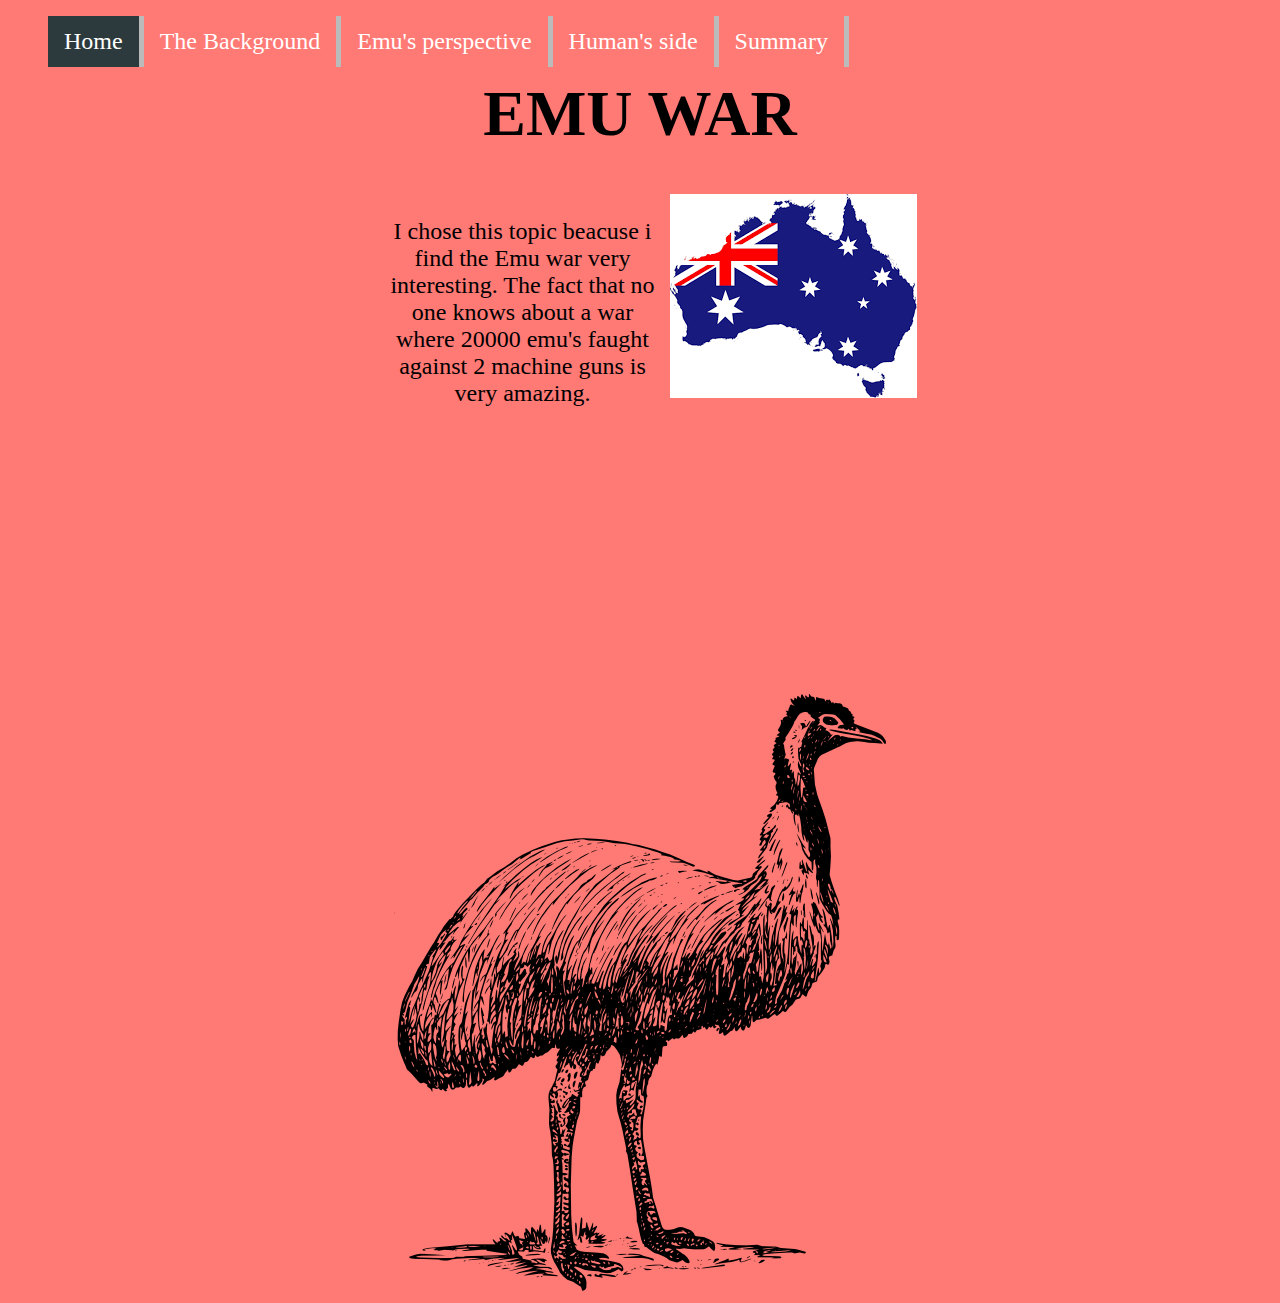
<file: index.html>
<!DOCTYPE html>
<html>
<head>
<link href="stylesheet.css" type="text/css" rel="stylesheet">
</head>
	<body style="background-color:rgb(255, 121, 117);">
			<div class="list2">
			<ul>
		<li> <a class="active" href="index.html">Home</a></li> 
		<li> <a href="emuone.html">The Background</a></li>
		<li> <a href="emutwo.html">Emu's perspective </a></li>
		<li> <a href="humanone.html">Human's side</a></li>
		<li> <a href="humantwo.html">Summary</a></li>
			</ul> 
			</div>
		<br>
		<center> <h1>EMU WAR</h1>
	<div class="grid">
    <div class="box a">
	<p>I chose this topic beacuse i find the Emu war very interesting. The fact that no one knows about a war where 20000 emu's faught against 2 machine guns is very amazing. </p>
	</div>
    <div class="box b"> <img src="images/countryone.png"> </div>
    </div>
		<img src="images/emudrawing1.png">
</file>
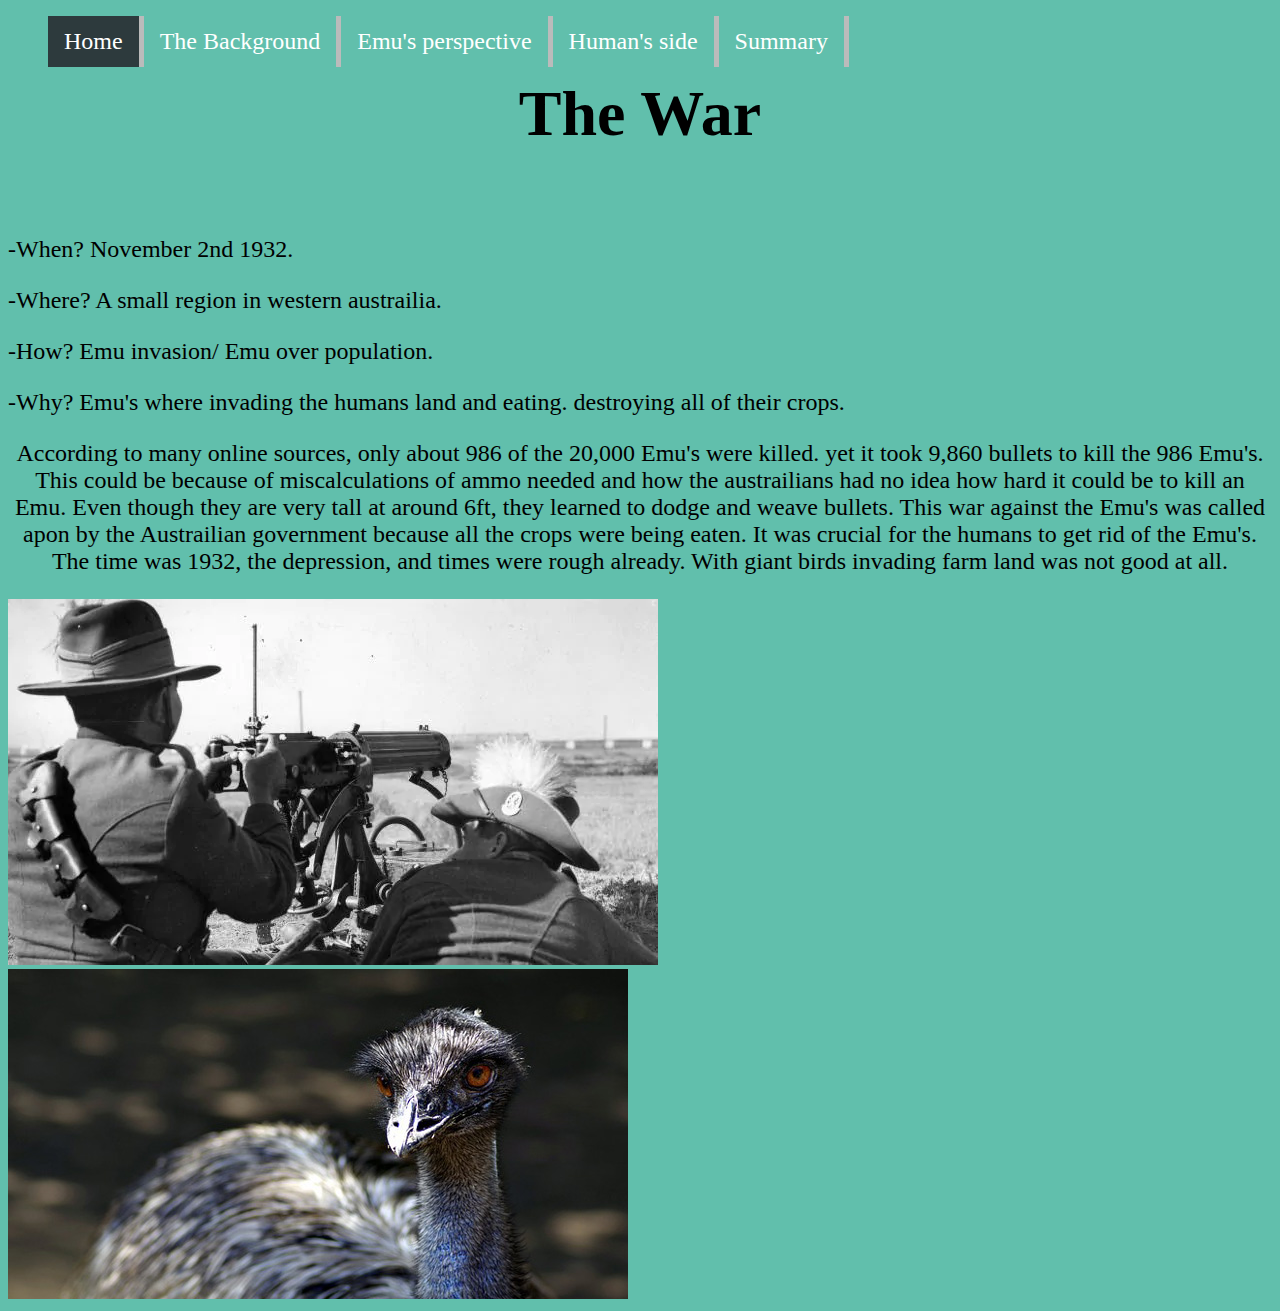
<file: emuone.html>
<!DOCTYPE html>
<html>
<head>
 <link href="stylesheet.css" type="text/css" rel="stylesheet">
 </head>
 <body style="background-color:rgb(97, 191, 172);"/>
	<div class="list2">
			<ul>
		<li> <a class="active" href="index.html">Home</a></li> 
		<li> <a href="emuone.html">The Background</a></li>
		<li> <a href="emutwo.html">Emu's perspective </a></li>
		<li> <a href="humanone.html">Human's side</a></li>
		<li> <a href="humantwo.html">Summary</a></li>
			</ul> 
			</div>
			<br>
	<center><h1> The War</h1></center>
	<br>
		<div class="box c"><p>-When? November 2nd 1932.</p>
		<p>-Where? A small region in western austrailia.</p>
		<p>-How? Emu invasion/ Emu over population. </p>
		<p>-Why? Emu's where invading the humans land and eating. destroying all of their crops.</p> </div>
				<div class="p2"> <center> <p> According to many online sources, only about 986 of the 20,000 Emu's were killed. yet it took 9,860 bullets to kill the 986 Emu's. This could be because of miscalculations of ammo needed and how the austrailians had no idea how hard it could be to kill an Emu. Even though they are very tall at around 6ft, they learned to dodge and weave bullets. This war against the Emu's was called apon by the Austrailian government because all the crops were being eaten. It was crucial for the humans to get rid of the Emu's. The time was 1932, the depression, and times were rough already. With giant birds invading farm land was not good at all.</p> </center> </div>
 <img src="images/military1.webp">
 <img src="images/emu.jpg">
</file>
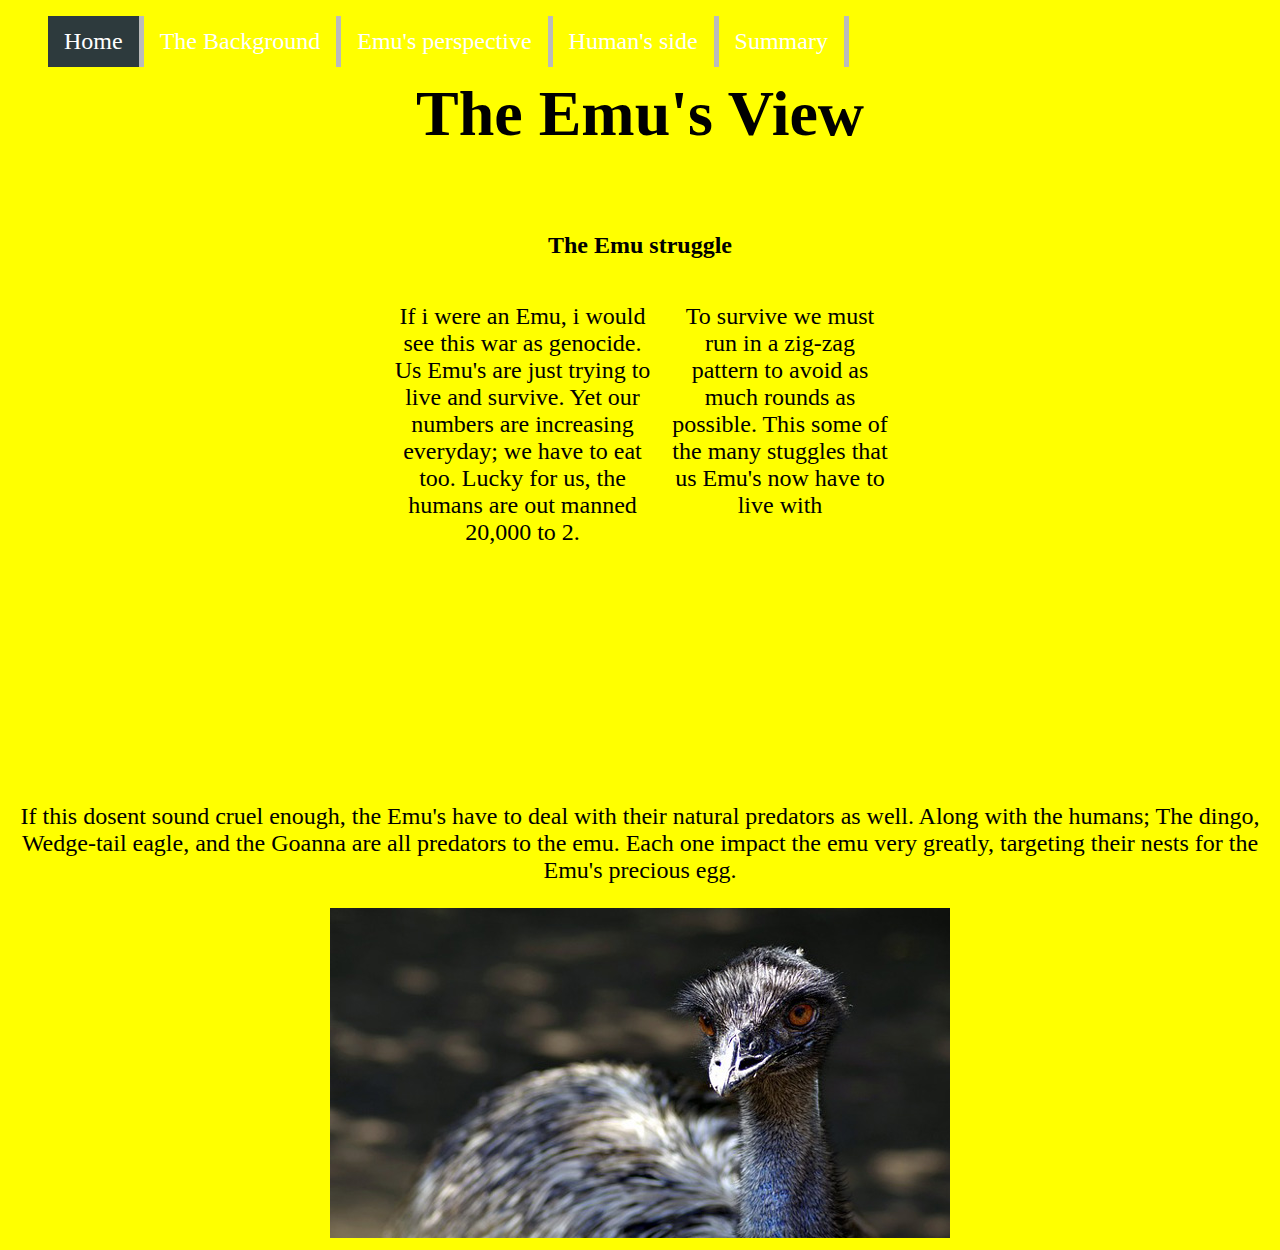
<file: emutwo.html>
<!DOCTYPE html>
<html>
 	<link href="stylesheet.css" type="text/css" rel="stylesheet">
 	<div class="list2">
			<ul>
		<li> <a class="active" href="index.html">Home</a></li> 
		<li> <a href="emuone.html">The Background</a></li>
		<li> <a href="emutwo.html">Emu's perspective </a></li>
		<li> <a href="humanone.html">Human's side</a></li>
		<li> <a href="humantwo.html">Summary</a></li>
			</ul> 
			</div>
			<br>
	<center> <h1> The Emu's View</h1>
	<body style="background-color:Yellow;">
	<br>
	<h2>The Emu struggle</h2>
		<div class="grid">
   	 	<div class="box a">
 		<center> <p>If i were an Emu, i would see this war as genocide. Us Emu's are just trying to live and survive. Yet our numbers are increasing everyday; we have to eat too. Lucky for us, the humans are out manned 20,000 to 2.</p>
		</div>
    	<div class="box b"><p> To survive we must run in a zig-zag pattern to avoid as much rounds as possible. This some of the many stuggles that us Emu's now have to live with</p></div>
    	</div>
		<center> <p> If this dosent sound cruel enough, the Emu's have to deal with their natural predators as well. Along with the humans; The dingo, Wedge-tail eagle, and the Goanna are all predators to the emu. Each one impact the emu very greatly, targeting their nests for the Emu's precious egg. </p>
	<div class="emu"> <img src="images/emu.jpg"> </div>
</file>
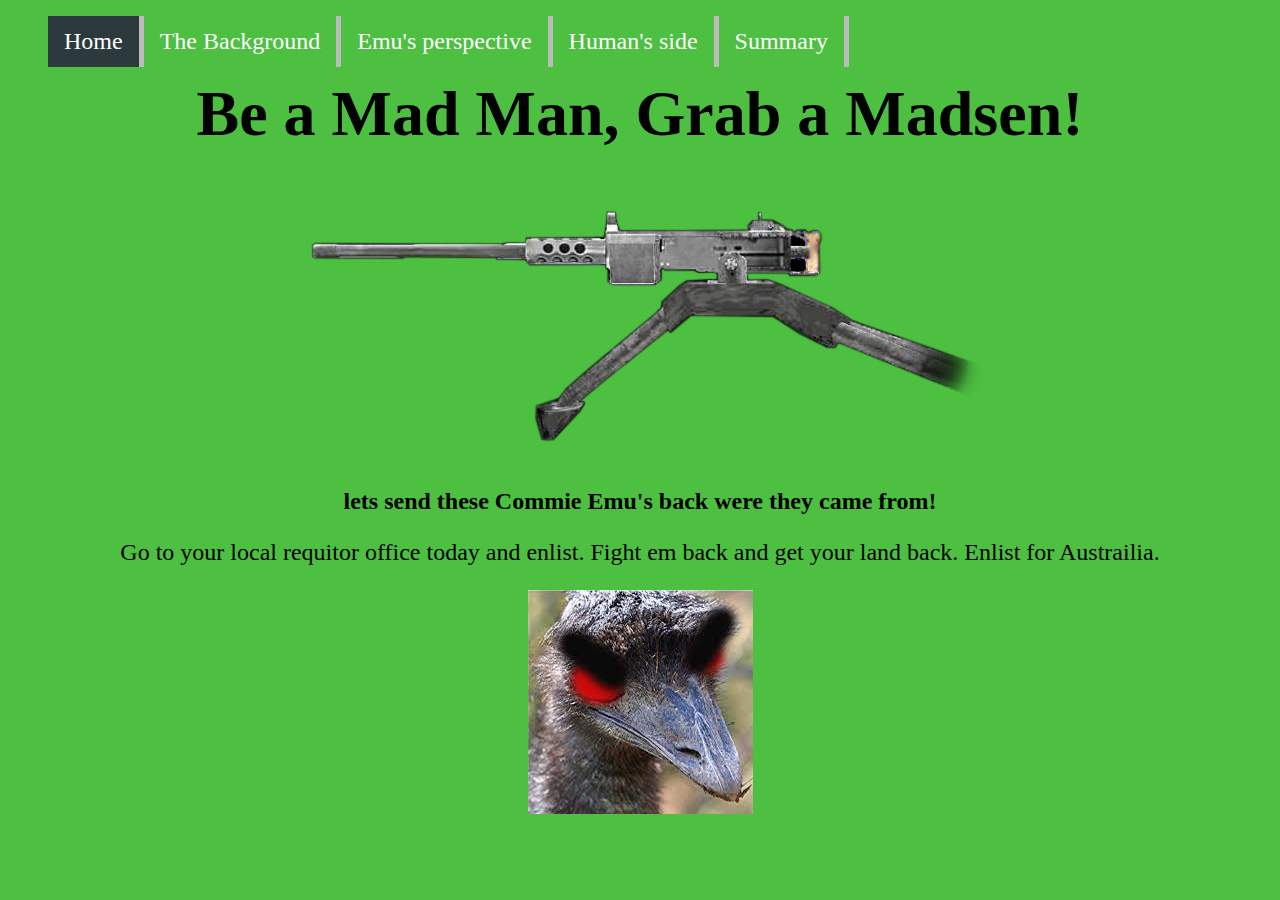
<file: humanone.html>
<!DOCTYPE html>
<html>
<link href="stylesheet.css" type="text/css" rel="stylesheet">
<body style="background-color:rgb(77, 191, 65);"/>
		<div class="list2">
			<ul>
		<li> <a class="active" href="index.html">Home</a></li> 
		<li> <a href="emuone.html">The Background</a></li>
		<li> <a href="emutwo.html">Emu's perspective </a></li>
		<li> <a href="humanone.html">Human's side</a></li>
		<li> <a href="humantwo.html">Summary</a></li>
			</ul> 
			</div>
		<br>
	<center> <h1> Be a Mad Man, Grab a Madsen!</h1>
	<img src="images/mg2.png">
	 <h2> lets send these Commie Emu's back were they came from! </h2>
	 <p> Go to your local requitor office today and enlist. Fight em back and get your land back. Enlist for Austrailia. </p>
	 <img src="images/evil.jpg">
</file>
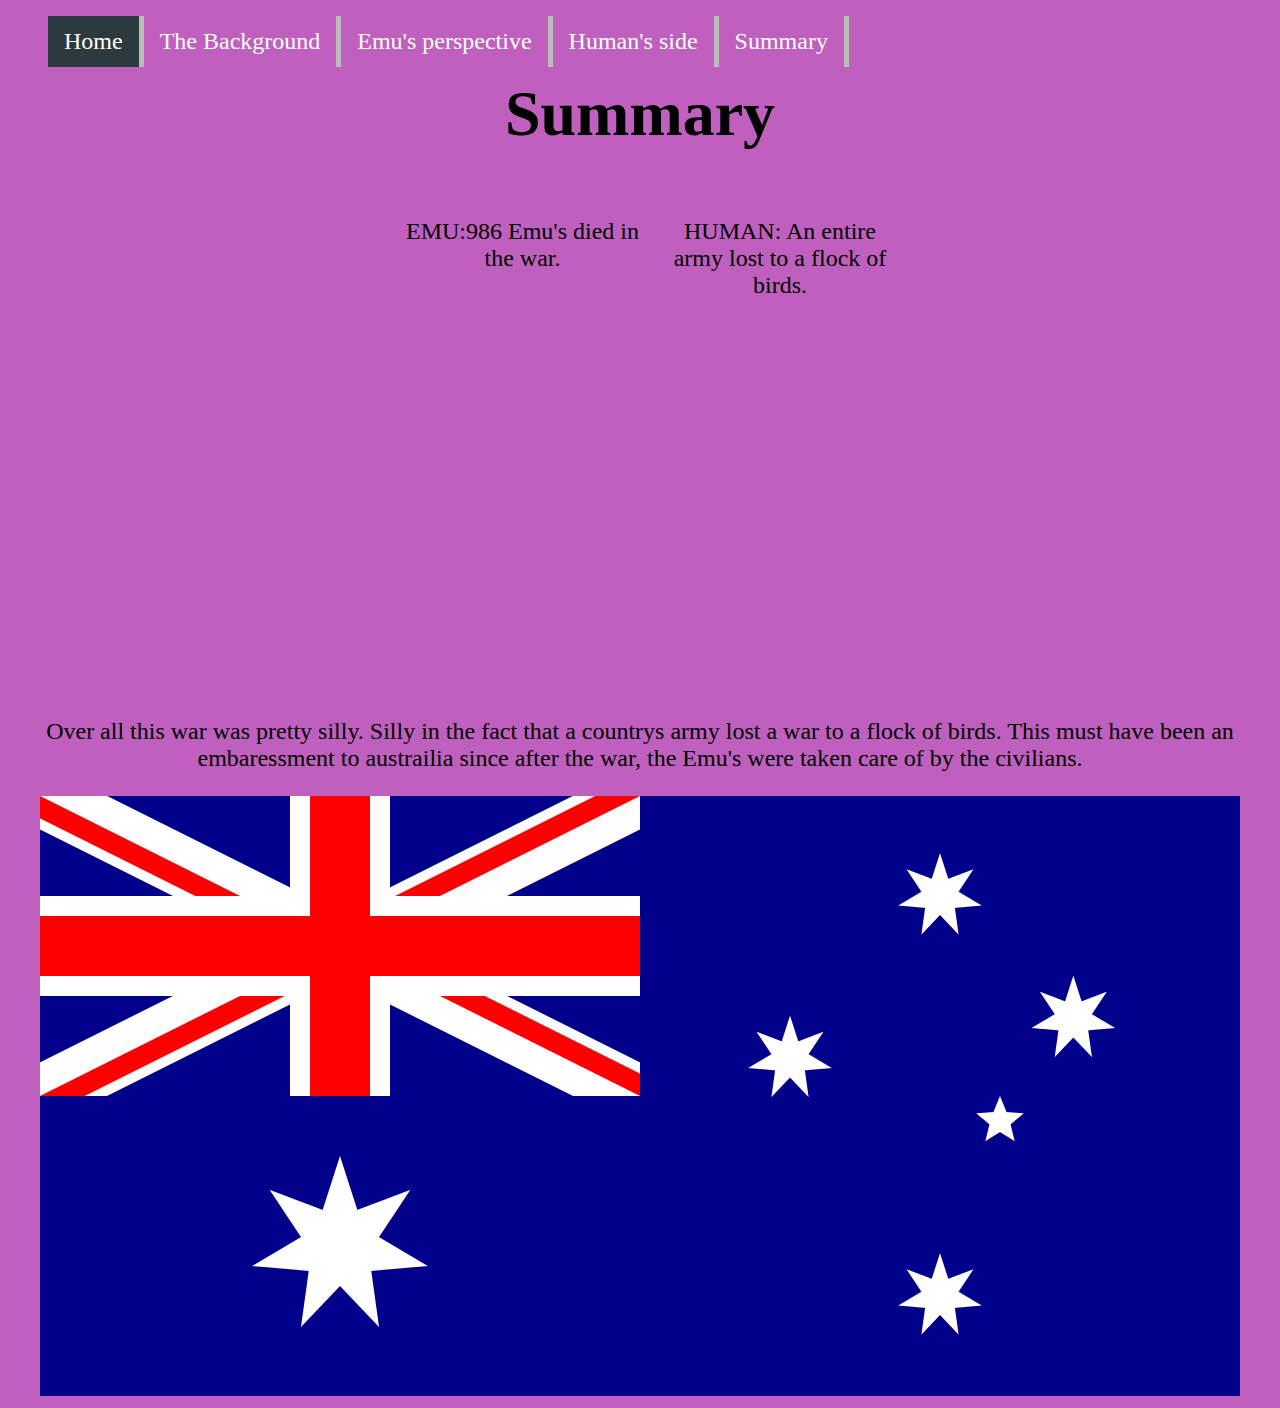
<file: humantwo.html>
<!DOCTYPE html>
<html>
<link href="stylesheet.css" type="text/css" rel="stylesheet">
		<body style="background-color:rgb(191,96 ,190 );">
		<div class="list2">
			<ul>
		<li> <a class="active" href="index.html">Home</a></li> 
		<li> <a href="emuone.html">The Background</a></li>
		<li> <a href="emutwo.html">Emu's perspective </a></li>
		<li> <a href="humanone.html">Human's side</a></li>
		<li> <a href="humantwo.html">Summary</a></li>
			</ul> 
			</div>
		<br>
		<center> <h1> Summary</h1>
				<div class="grid">
				<div class="box a">
				<center> <p>EMU:986 Emu's died in the war.</p>
				</div>
				<div class="box b"><p>HUMAN: An entire army lost to a flock of birds.</p></div>
				</div>
		
		<p> Over all this war was pretty silly. Silly in the fact that a countrys army lost a war to a flock of birds. This must have been an embaressment to austrailia since after the war, the Emu's were taken care of by the civilians. </p>
				<img src="images/flag3.png">
</file>
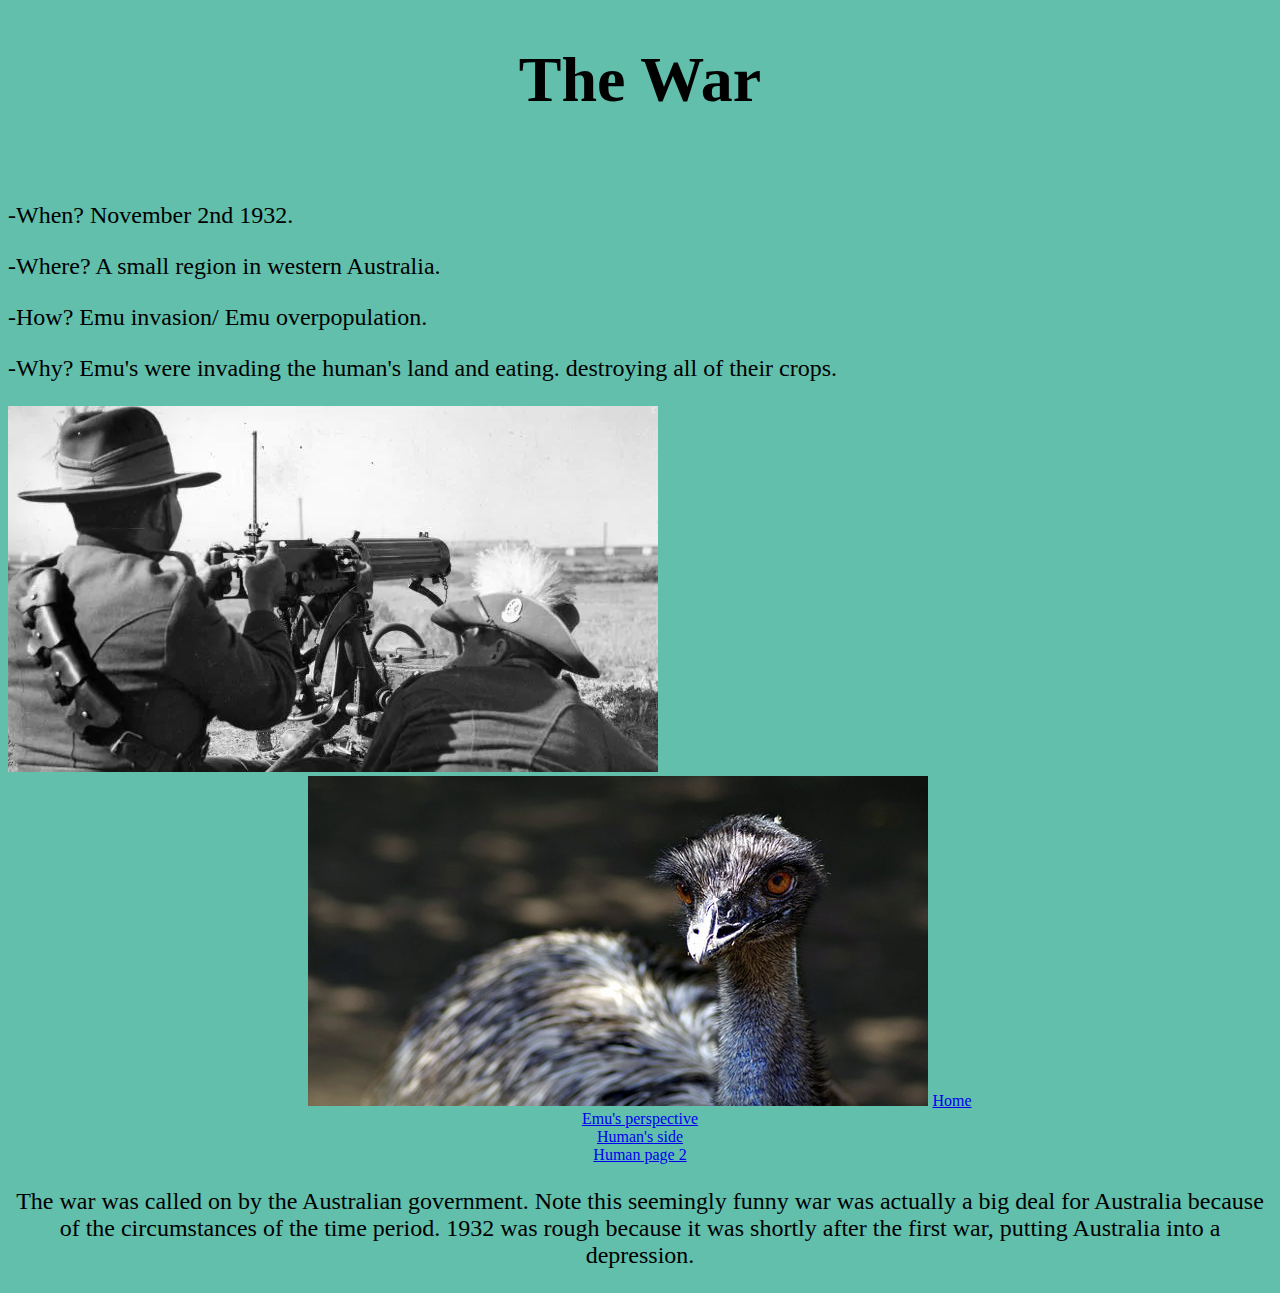
<file: untitled text.html>
<!DOCTYPE html>
<html>
 <head>
 <link href="stylesheet.css" type="text/css" rel="stylesheet">
 </head>
 <body style="background-color:rgb(97, 191, 172);"/>
	<center><h1> The War</h1></center>
	<br>
		
		<div class="box c"><p>-When? November 2nd 1932.</p>
		<p>-Where? A small region in western Australia.</p>
		<p>-How? Emu invasion/ Emu overpopulation. </p>
		<p>-Why? Emu's were invading the human's land and eating. destroying all of their crops.</p> </div>
 <img src="images/military1.webp">
<center> <img src="images/emu.jpg">     
		 <a href="index.html">Home</a>
		<br>
		 <a href="emutwo.html">Emu's perspective </a>
		<br>
		 <a href="humanone.html">Human's side</a>
		<br>
		 <a href="humantwo.html">Human page 2</a>
		<br>
		<p> The war was called on by the Australian government. Note this seemingly funny war was actually a big deal for Australia because of the circumstances of the time period. 1932 was rough because it was shortly after the first war, putting Australia into a depression.</p>
</file>
<file: stylesheet.css>
h1{
font-size: 64px;
}

.list-item {
    list-style-type: none;
    margin: 0px;
    padding: 0;
    overflow: hidden;
    background-color: #2D3A3D;
	}

li {
    float: left;
    border-right:5px solid #bbb;
	font-size: 24px;
	}

.list li a {
    display: block;
    color: white;
    text-align: center;
    padding: 12px 16px;
    text-decoration: none;
}

li a {
    display: block;
    color: white;
    text-align: center;
    padding: 12px 16px;
    text-decoration: none;
	background-color: rbg(255, 121, 117);
}

.active {
    background-color: #2D3A3D;
	background-color: rbg(255, 121, 117);
}

.grid {
  height: 500px;
  width: 500px;
  display: grid;
  grid-template-columns: 25% 25% 2fr 1fr;
  grid-template-rows: 200px 200px;
  grid-row-gap: 10px;
  grid-column-gap: 15px;
}

.box {
  background-color: rbg(255, 121, 117);
  color: black;
  border-radius: 5px;
}


.a {
  grid-column-start: 1;
  grid-column-end: span 2;
  grid-row-start: 1;
  grid-row-end: 2;
  }

.b {
  grid-column-start: 3;
  grid-column-end: span 4;
  grid-row-start: 1;
  grid-row-end: 2;
  }
  
  .c {
	background-color: rbg(255, 255, 255);
  }
  
  .list{
  font-size: 24px;
	}
	
	.list2 div{
	display: inline-block;
    color: black;
    text-align: center;
    padding: 0 12px 0 16px;
    text-decoration: none;
	list-style-type: none;
	}
	
	p{
	font-size: 24px;
	}
	
	.c {
  grid-column-start: 1;
  grid-column-end: span 2;
  grid-row-start: 1;
  grid-row-end: 3;
  }
  
  ul {
  list-style-type: none;
}

.chart div {
height: 50%;
width: 50%;
}
 
p2{
 margin-right: 50px;
 margin-left: 50px;
}

h3{
margin: 0px, 
}
</file>
